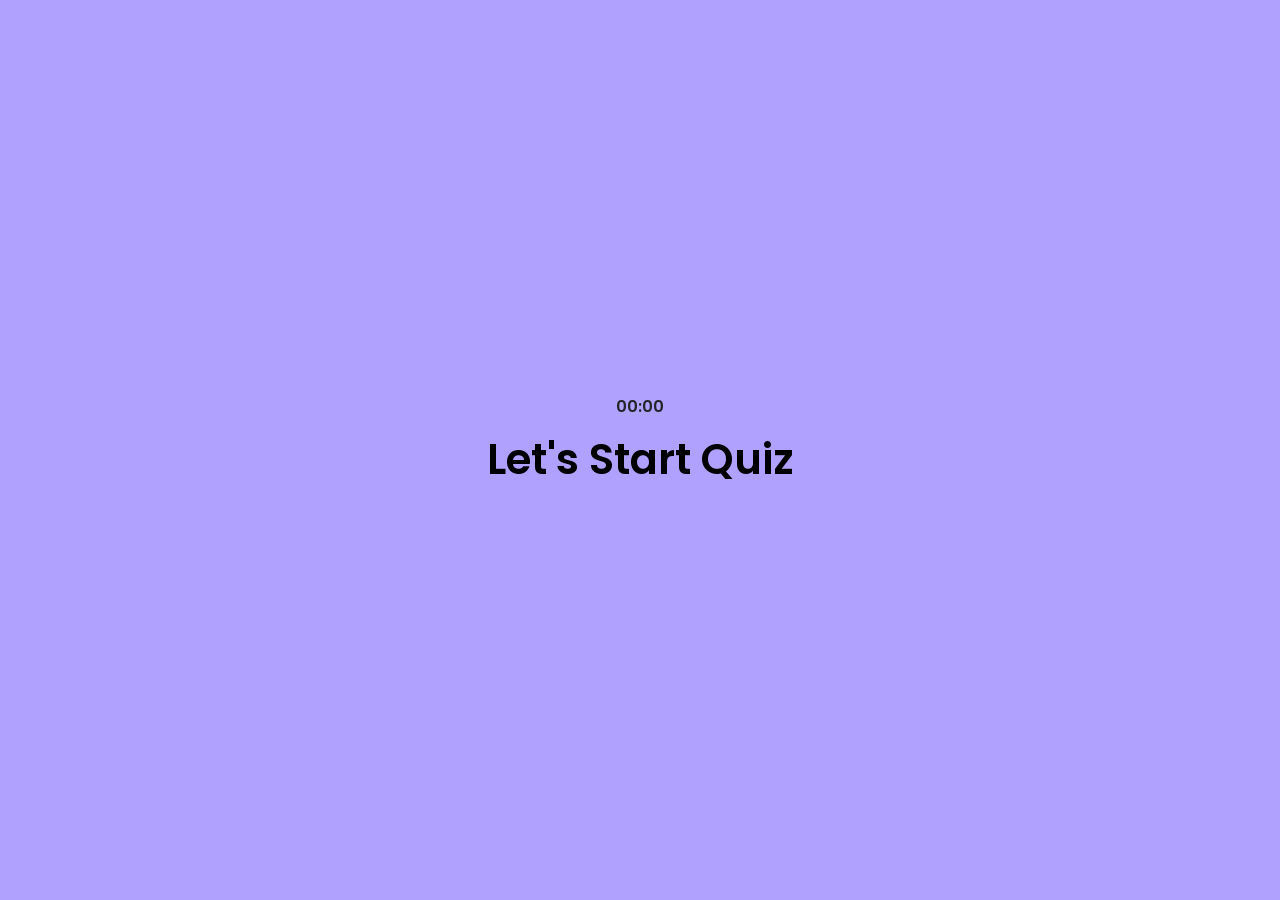
<file: Quiz_app/index.html>
<!DOCTYPE html>
<html lang="en">
<head>
    <meta charset="UTF-8">
    <meta name="viewport" content="width=device-width, initial-scale=1.0">
    <title>Quiz Game</title>

    <!-- bootstrap-css-cdn-link -->
    <link href="https://cdn.jsdelivr.net/npm/bootstrap@5.3.3/dist/css/bootstrap.min.css" 
    rel="stylesheet" integrity="sha384-QWTKZyjpPEjISv5WaRU9OFeRpok6YctnYmDr5pNlyT2bRjXh0JMhjY6hW+ALEwIH" 
    crossorigin="anonymous">

    <!-- font-stylesheet-link -->
    <link rel="stylesheet" href="./assets/fonts/poppins/stylesheet.css">

    <!-- css-link -->
    <link rel="stylesheet" href="./assets/style.css">
</head>
<body>
    <section>
        <p id="timer">00:00</p>
    </section>
    <script src="./assets/script.js"></script>
</body>
</html>
</file>
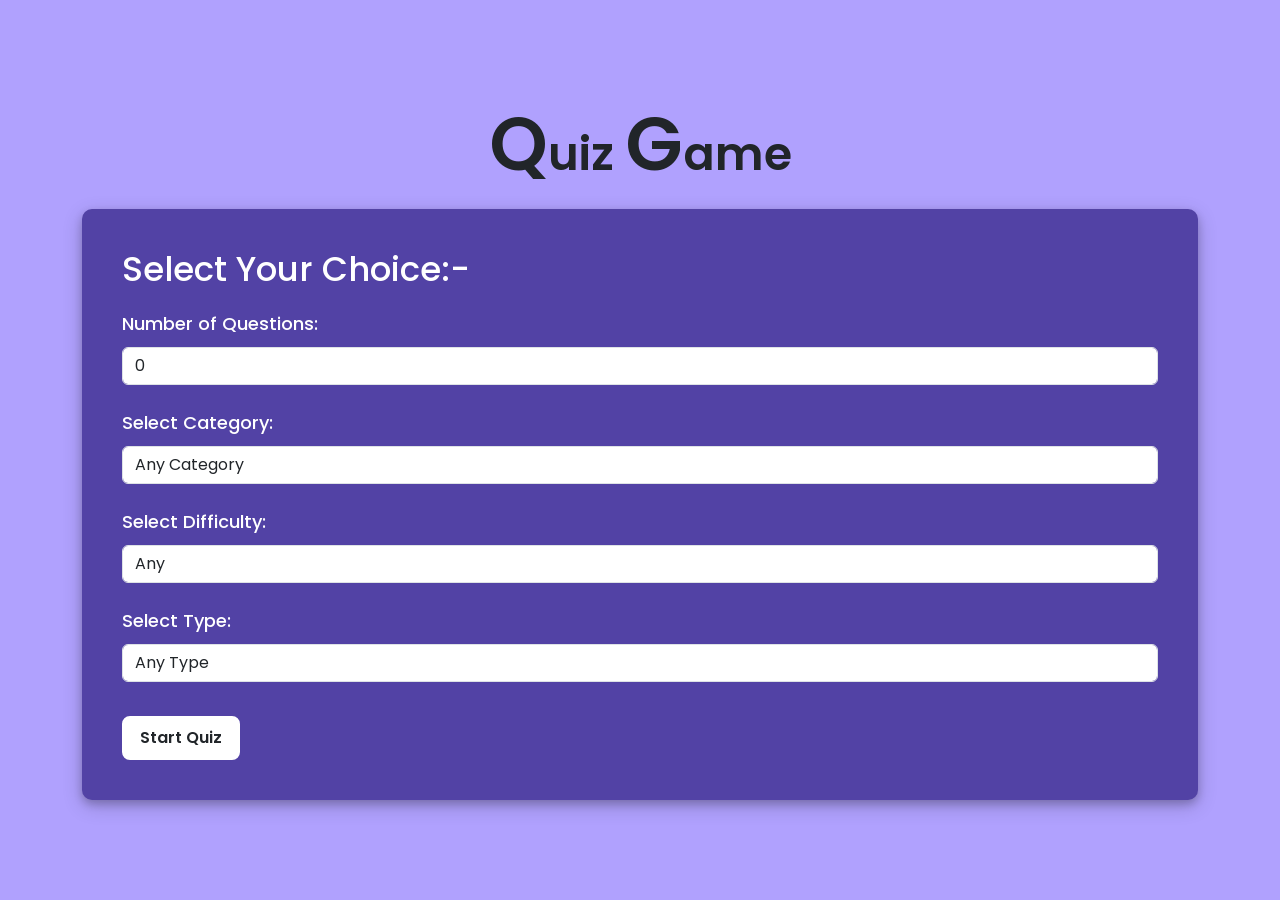
<file: Quiz_app/front_page.html>
<!DOCTYPE html>
<html lang="en">
<head>
    <meta charset="UTF-8">
    <meta name="viewport" content="width=device-width, initial-scale=1.0">
    <title>Quiz App</title>
     <!-- bootstrap-css-cdn-link -->
     <link href="https://cdn.jsdelivr.net/npm/bootstrap@5.3.3/dist/css/bootstrap.min.css" 
     rel="stylesheet" integrity="sha384-QWTKZyjpPEjISv5WaRU9OFeRpok6YctnYmDr5pNlyT2bRjXh0JMhjY6hW+ALEwIH" 
     crossorigin="anonymous">
 
     <!-- font-stylesheet-link -->
     <link rel="stylesheet" href="./assets/fonts/poppins/stylesheet.css">
 
     <!-- css-link -->
     <link rel="stylesheet" href="./assets/style.css">

</head>
<body>  
    <section>
        <div class="container">
            <h1 id="quiz-head"> <span class="first-letter">Q</span>uiz <span class="first-letter">G</span>ame</h1>
            <form action="index.html" method="post" class="form-api">
                <h2 class="form-heading">Select Your Choice:-</h2>
        
                <label for="trivia_amount" id="amount">Number of Questions:</label>
                <input type="number" name="trivia_amount" id="amount" class="form-control" min="1" max="50" value="0" onchange="storeValue(event)">
                <br>
        
                <label for="trivia_category">Select Category: </label>
                <select name="trivia_category" class="form-control" id="category" onchange="storeValue(event)" required>
                    <option value="">Any Category</option>
                    <option value="9">General Knowledge</option>
                    <option value="10">Entertainment: Books</option>
                    <option value="11">Entertainment: Film</option>
                    <option value="12">Entertainment: Music</option>
                    <option value="13">Entertainment: Musicals &amp; Theatres</option>
                    <option value="14">Entertainment: Television</option>
                    <option value="15">Entertainment: Video Games</option>
                    <option value="16">Entertainment: Board Games</option>
                    <option value="17">Science &amp; Nature</option>
                    <option value="18">Science: Computers</option>
                    <option value="19">Science: Mathematics</option>
                    <option value="20">Mythology</option>
                    <option value="21">Sports</option>
                    <option value="22">Geography</option>
                    <option value="23">History</option>
                    <option value="24">Politics</option>
                    <option value="25">Art</option>
                    <option value="26">Celebrities</option>
                    <option value="27">Animals</option>
                    <option value="28">Vehicles</option>
                    <option value="29">Entertainment: Comics</option>
                    <option value="30">Science: Gadgets</option>
                    <option value="31">Entertainment: Japanese Anime &amp; Manga</option>
                    <option value="32">Entertainment: Cartoon &amp; Animations</option>
                </select>
                <br>
        
                <label for="trivia_difficulty">Select Difficulty: </label>
                <select name="trivia_difficulty" class="form-control" id="difficulty" onchange="storeValue(event)" required>
                    <option value="">Any</option>
                    <option value="easy">Easy</option>
                    <option value="medium">Medium</option>
                    <option value="hard">Hard</option>
                </select>
                <br>
        
                <label for="trivia_type">Select Type: </label>
                <select name="trivia_type" class="form-control" id="type" onchange="storeValue(event)" required>&gt;
                    <option value="">Any Type</option>
                    <option value="multiple">Multiple Choice</option>
                    <option value="boolean">True / False</option>
                </select>
                <br>
        
                <button class="btn btn-lg btn-block" type="submit">Start Quiz</button>
            </form>
        </div>
    </section>	
    
    <script>
function storeValue(event){
    console.log(event.target.value);
    sessionStorage.setItem(event.target.id, event.target.value);
}

    </script>
 
    <!-- <script src="./assets/script.js"></script> -->
</body>
</html>
</file>
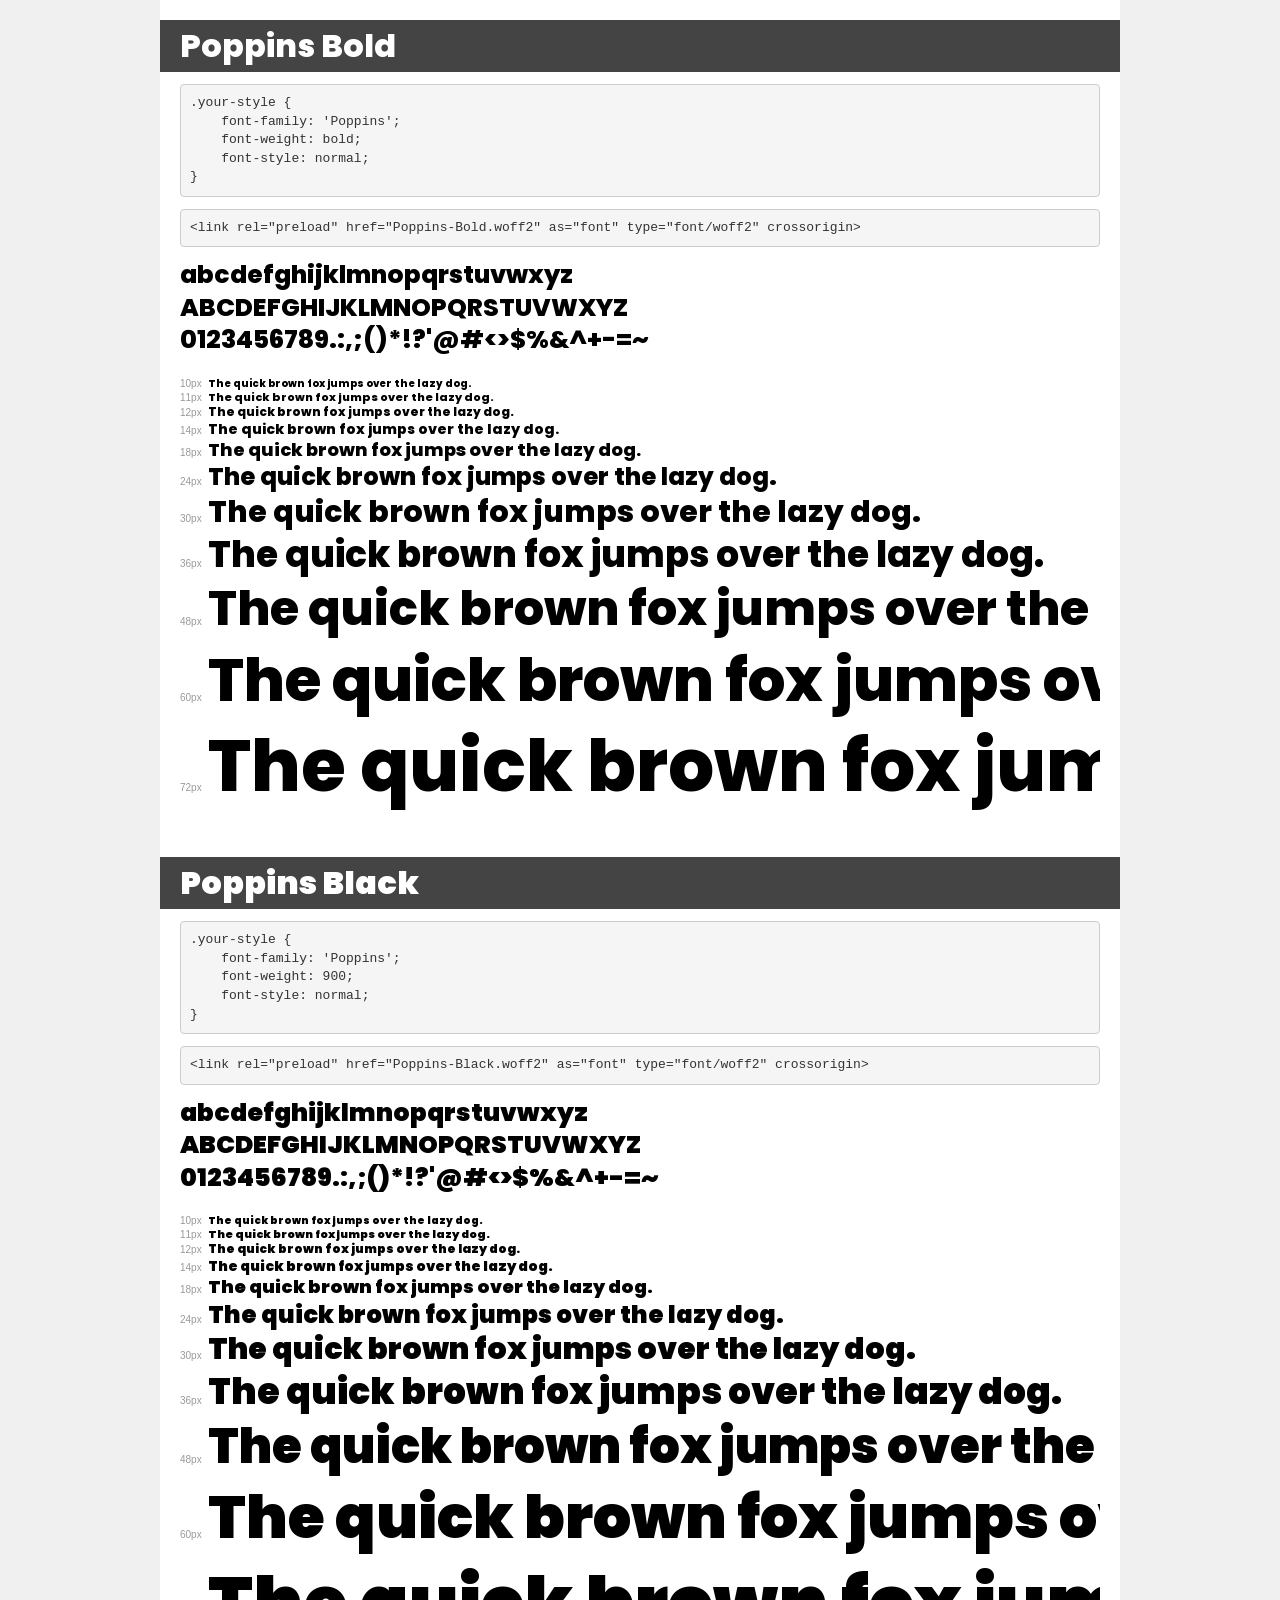
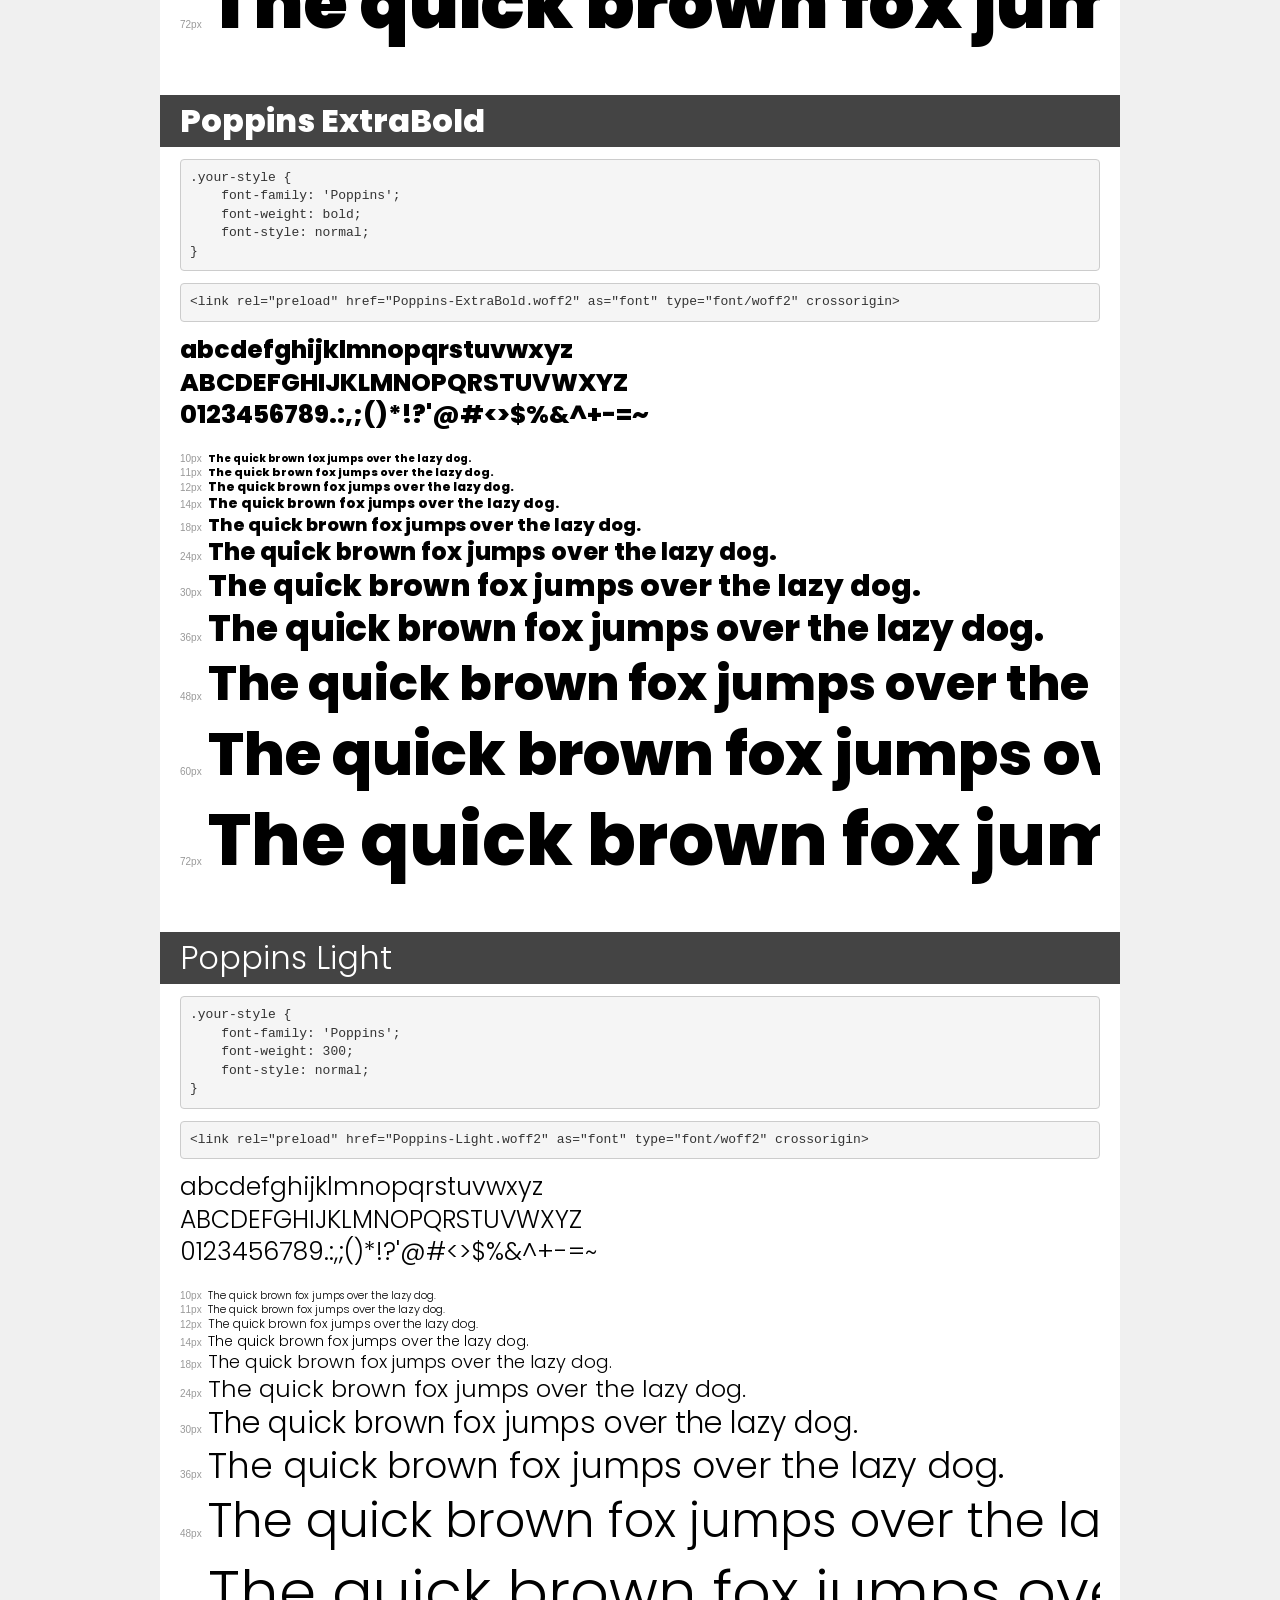
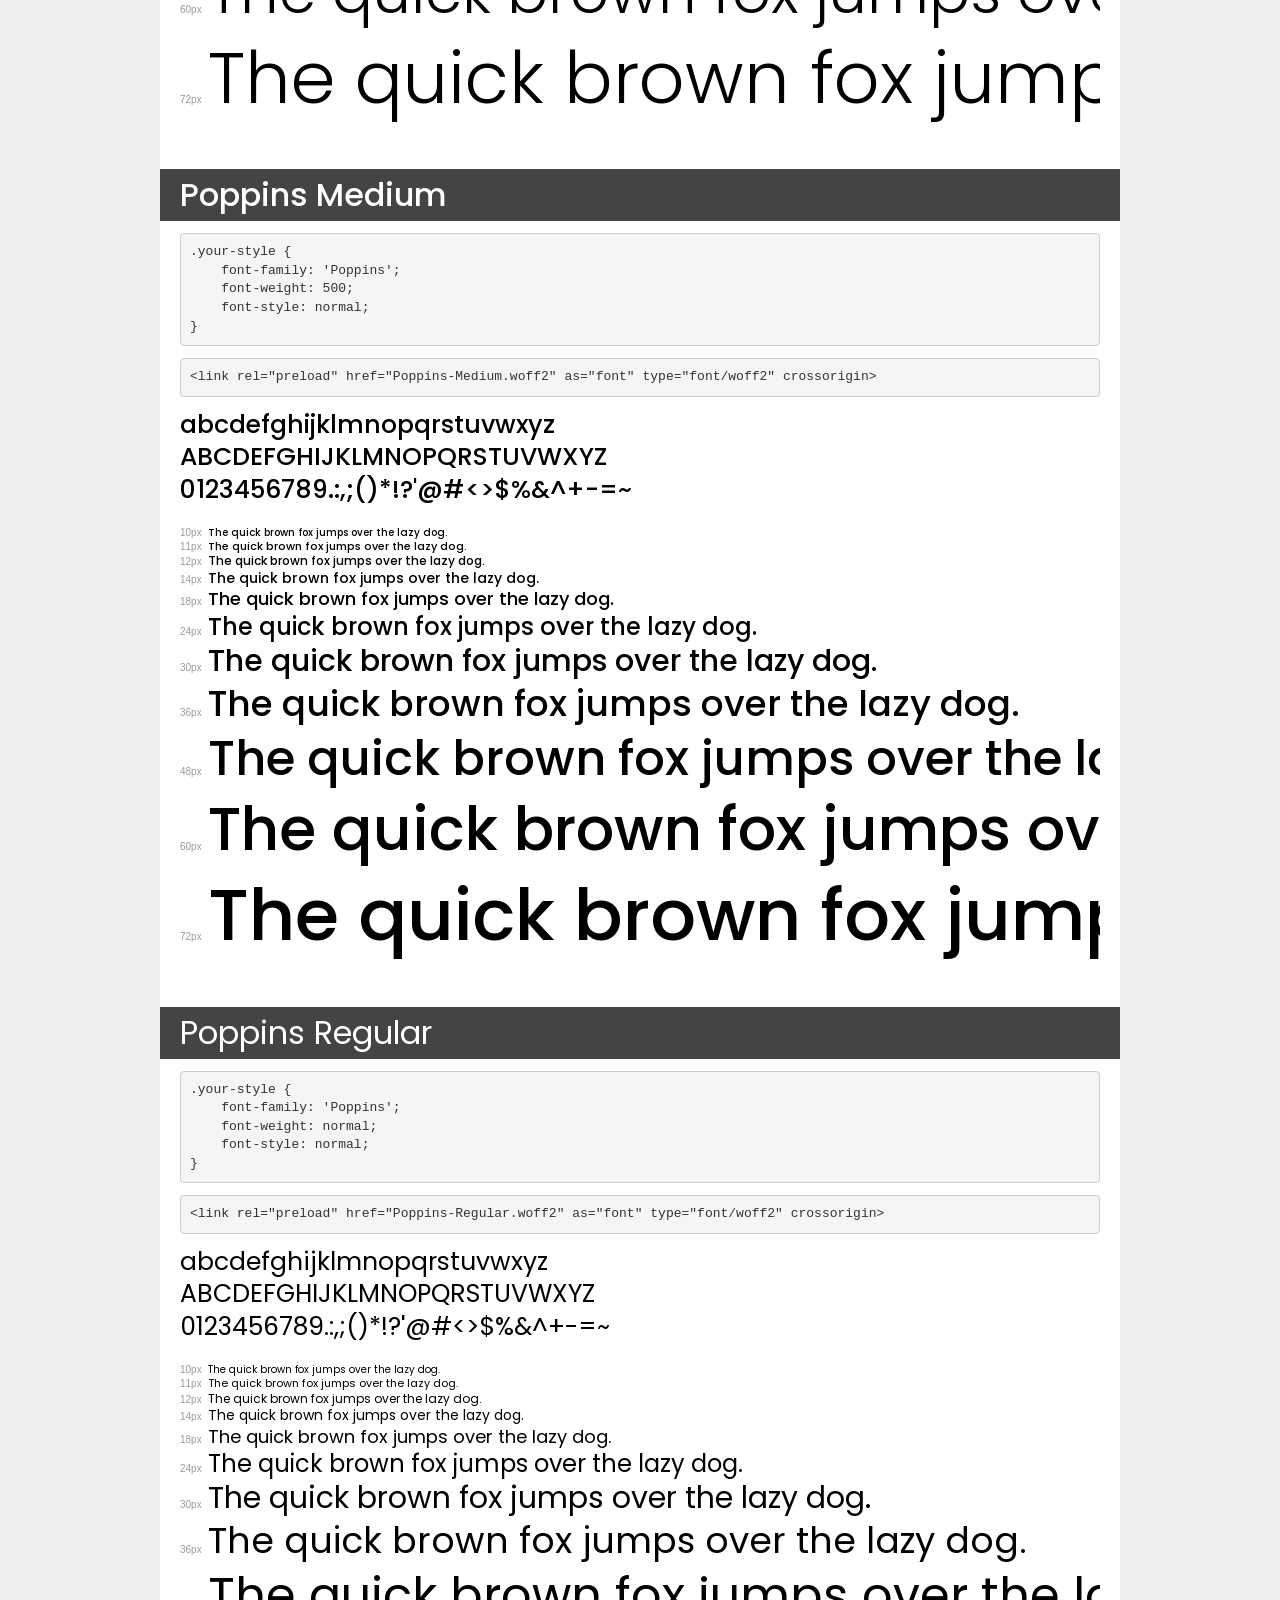
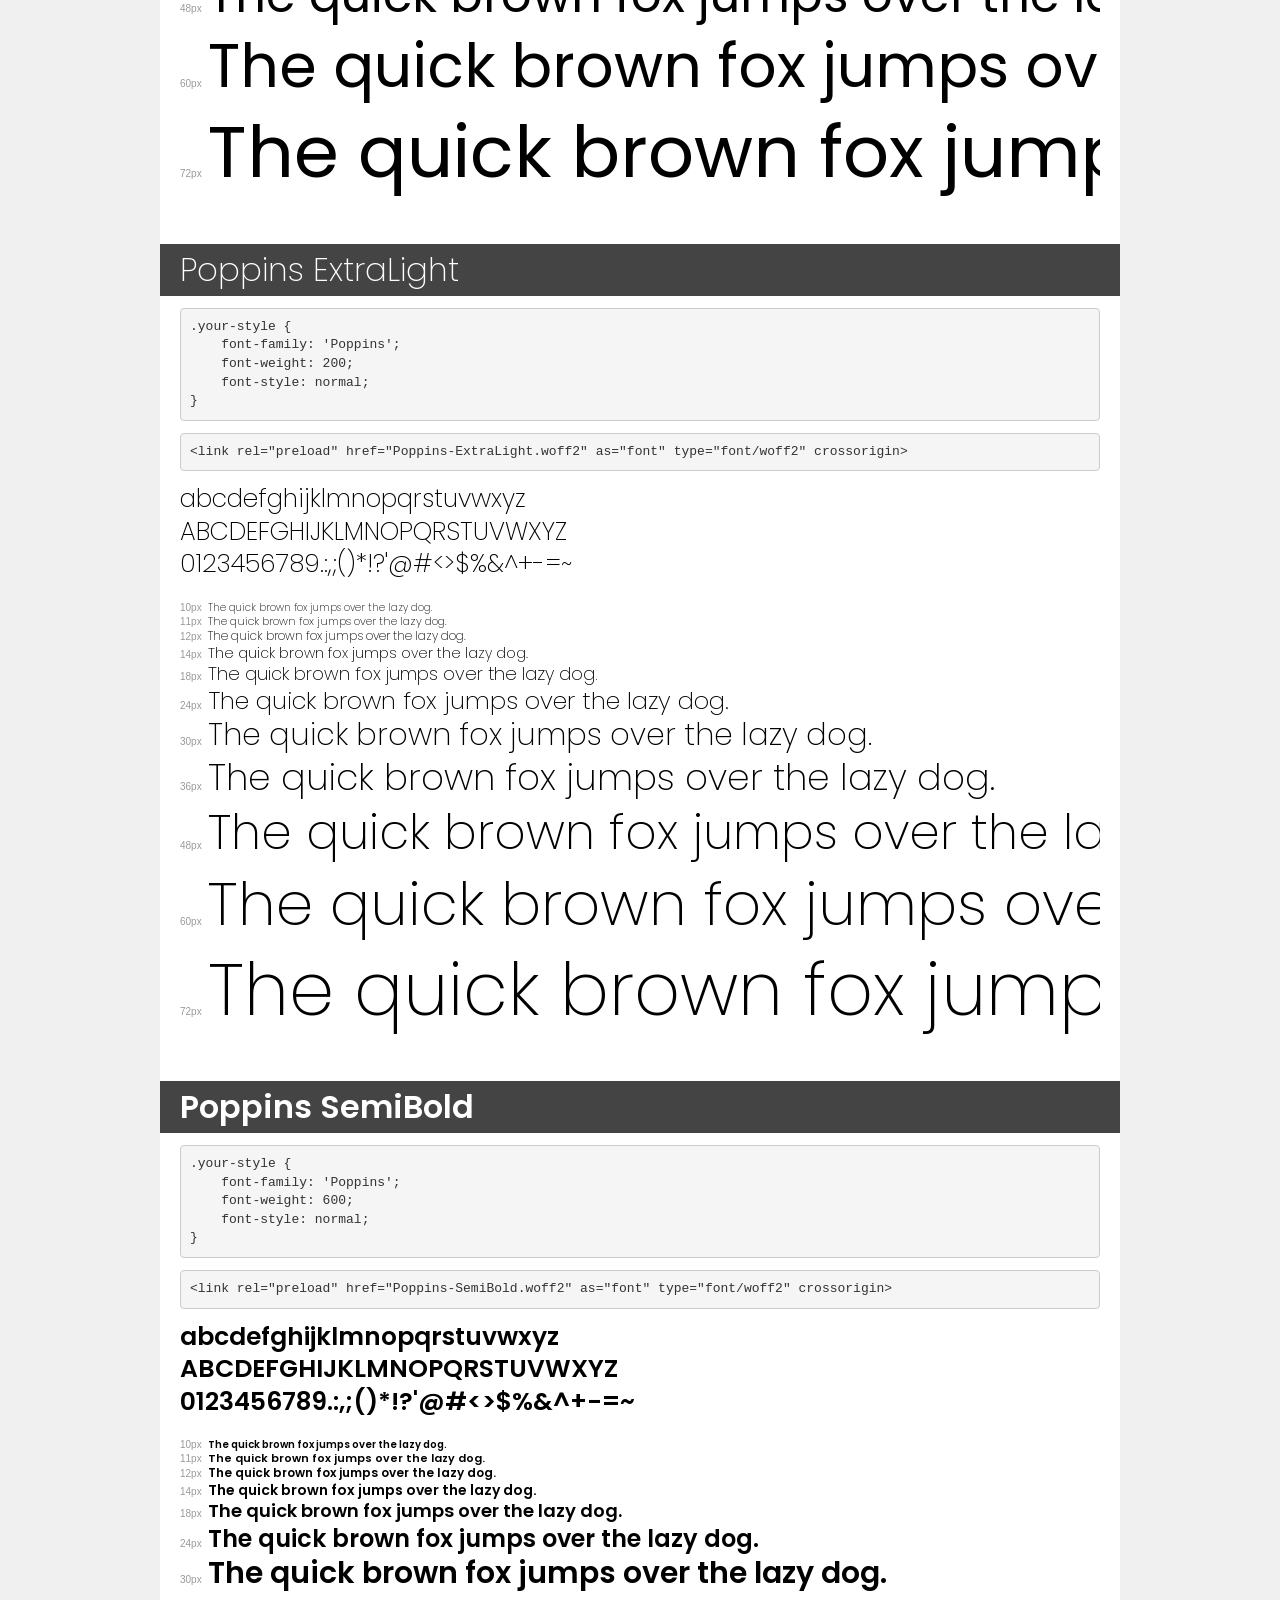
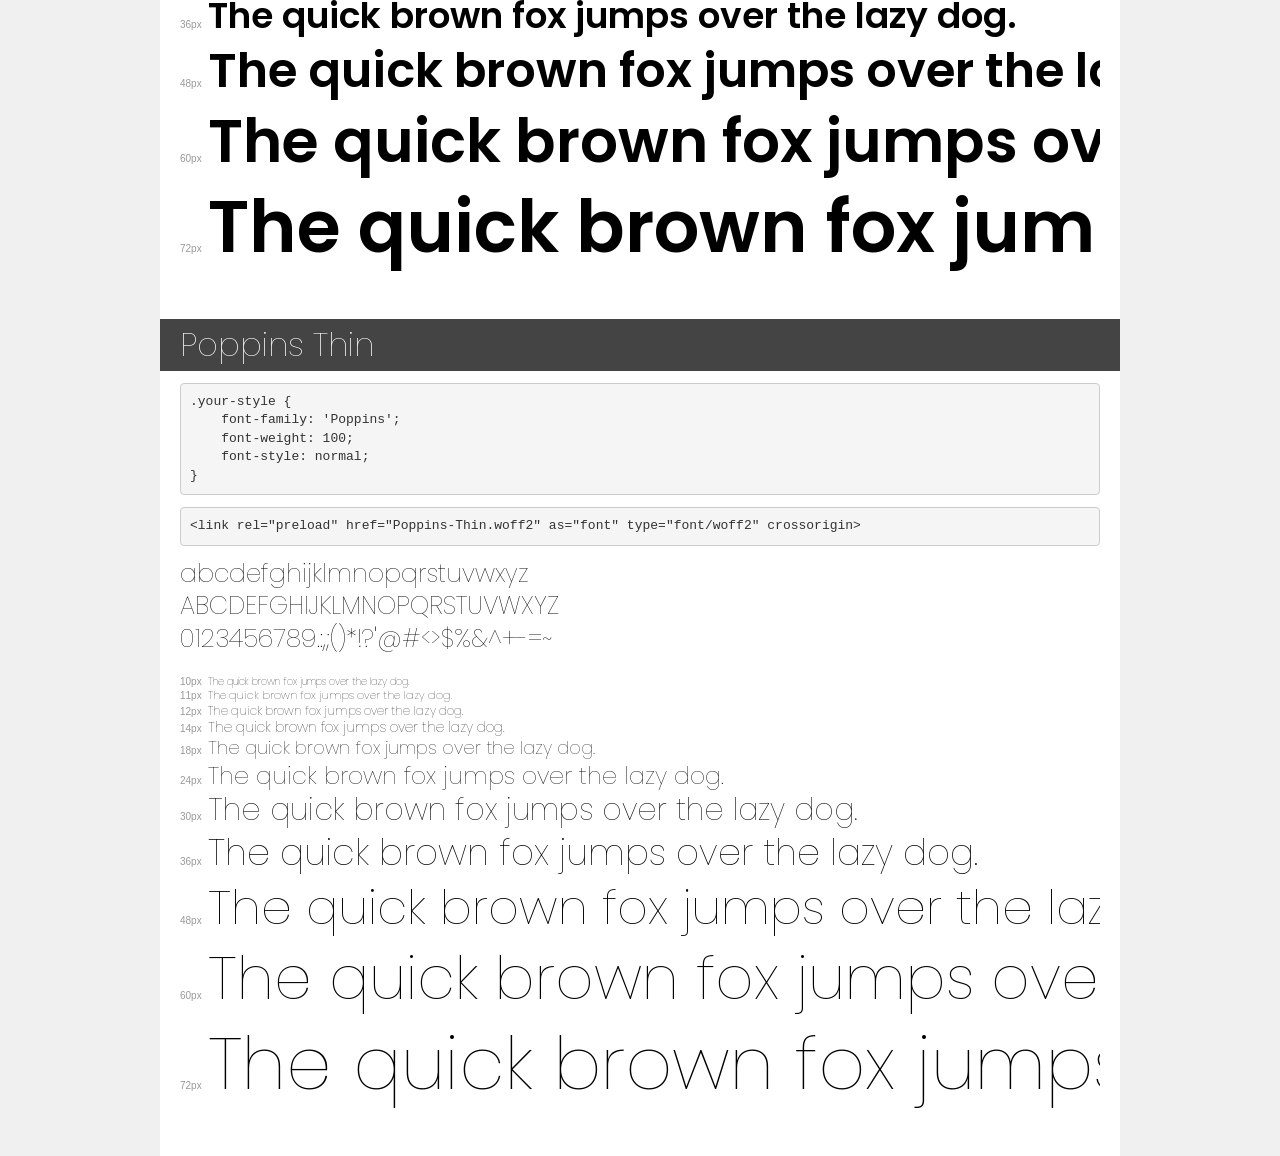
<file: Quiz_app/assets/fonts/poppins/demo.html>
<!DOCTYPE html>
<html lang="en">
<head>
    <meta charset="utf-8">
    <meta http-equiv="X-UA-Compatible" content="IE=edge">
    <meta name="viewport" content="width=device-width, initial-scale=1">
    <meta name="robots" content="noindex, noarchive">
    <meta name="format-detection" content="telephone=no">
    <title>Transfonter demo</title>
    <link href="stylesheet.css" rel="stylesheet">
    <style>
        /*
        http://meyerweb.com/eric/tools/css/reset/
        v2.0 | 20110126
        License: none (public domain)
        */
        html, body, div, span, applet, object, iframe,
        h1, h2, h3, h4, h5, h6, p, blockquote, pre,
        a, abbr, acronym, address, big, cite, code,
        del, dfn, em, img, ins, kbd, q, s, samp,
        small, strike, strong, sub, sup, tt, var,
        b, u, i, center,
        dl, dt, dd, ol, ul, li,
        fieldset, form, label, legend,
        table, caption, tbody, tfoot, thead, tr, th, td,
        article, aside, canvas, details, embed,
        figure, figcaption, footer, header, hgroup,
        menu, nav, output, ruby, section, summary,
        time, mark, audio, video {
            margin: 0;
            padding: 0;
            border: 0;
            font-size: 100%;
            font: inherit;
            vertical-align: baseline;
        }
        /* HTML5 display-role reset for older browsers */
        article, aside, details, figcaption, figure,
        footer, header, hgroup, menu, nav, section {
            display: block;
        }
        body {
            line-height: 1;
        }
        ol, ul {
            list-style: none;
        }
        blockquote, q {
            quotes: none;
        }
        blockquote:before, blockquote:after,
        q:before, q:after {
            content: '';
            content: none;
        }
        table {
            border-collapse: collapse;
            border-spacing: 0;
        }
        /* demo styles */
        body {
            background: #f0f0f0;
            color: #000;
        }
        .page {
            background: #fff;
            width: 920px;
            margin: 0 auto;
            padding: 20px 20px 0 20px;
            overflow: hidden;
        }
        .font-container {
            overflow-x: auto;
            overflow-y: hidden;
            margin-bottom: 40px;
            line-height: 1.3;
            white-space: nowrap;
            padding-bottom: 5px;
        }
        h1 {
            position: relative;
            background: #444;
            font-size: 32px;
            color: #fff;
            padding: 10px 20px;
            margin: 0 -20px 12px -20px;
        }
        .letters {
            font-size: 25px;
            margin-bottom: 20px;
        }
        .s10:before {
            content: '10px';
        }
        .s11:before {
            content: '11px';
        }
        .s12:before {
            content: '12px';
        }
        .s14:before {
            content: '14px';
        }
        .s18:before {
            content: '18px';
        }
        .s24:before {
            content: '24px';
        }
        .s30:before {
            content: '30px';
        }
        .s36:before {
            content: '36px';
        }
        .s48:before {
            content: '48px';
        }
        .s60:before {
            content: '60px';
        }
        .s72:before {
            content: '72px';
        }
        .s10:before, .s11:before, .s12:before, .s14:before,
        .s18:before, .s24:before, .s30:before, .s36:before,
        .s48:before, .s60:before, .s72:before {
            font-family: Arial, sans-serif;
            font-size: 10px;
            font-weight: normal;
            font-style: normal;
            color: #999;
            padding-right: 6px;
        }
        pre {
            display: block;
            padding: 9px;
            margin: 0 0 12px;
            font-family: Monaco, Menlo, Consolas, "Courier New", monospace;
            font-size: 13px;
            line-height: 1.428571429;
            color: #333;
            font-weight: normal;
            font-style: normal;
            background-color: #f5f5f5;
            border: 1px solid #ccc;
            overflow-x: auto;
            border-radius: 4px;
        }
        /* responsive */
        @media (max-width: 959px) {
            .page {
                width: auto;
                margin: 0;
            }
        }
    </style>
</head>
<body>
<div class="page">
    <div class="demo">
        <h1 style="font-family: 'Poppins'; font-weight: bold; font-style: normal;">Poppins Bold</h1>
        <pre title="Usage">.your-style {
    font-family: 'Poppins';
    font-weight: bold;
    font-style: normal;
}</pre>
        <pre title="Preload (optional)">
&lt;link rel=&quot;preload&quot; href=&quot;Poppins-Bold.woff2&quot; as=&quot;font&quot; type=&quot;font/woff2&quot; crossorigin&gt;</pre>
        <div class="font-container" style="font-family: 'Poppins'; font-weight: bold; font-style: normal;">
            <p class="letters">
                abcdefghijklmnopqrstuvwxyz<br>
ABCDEFGHIJKLMNOPQRSTUVWXYZ<br>
                0123456789.:,;()*!?'@#&lt;&gt;$%&^+-=~
            </p>
            <p class="s10" style="font-size: 10px;">The quick brown fox jumps over the lazy dog.</p>
            <p class="s11" style="font-size: 11px;">The quick brown fox jumps over the lazy dog.</p>
            <p class="s12" style="font-size: 12px;">The quick brown fox jumps over the lazy dog.</p>
            <p class="s14" style="font-size: 14px;">The quick brown fox jumps over the lazy dog.</p>
            <p class="s18" style="font-size: 18px;">The quick brown fox jumps over the lazy dog.</p>
            <p class="s24" style="font-size: 24px;">The quick brown fox jumps over the lazy dog.</p>
            <p class="s30" style="font-size: 30px;">The quick brown fox jumps over the lazy dog.</p>
            <p class="s36" style="font-size: 36px;">The quick brown fox jumps over the lazy dog.</p>
            <p class="s48" style="font-size: 48px;">The quick brown fox jumps over the lazy dog.</p>
            <p class="s60" style="font-size: 60px;">The quick brown fox jumps over the lazy dog.</p>
            <p class="s72" style="font-size: 72px;">The quick brown fox jumps over the lazy dog.</p>
        </div>
    </div>

    <div class="demo">
        <h1 style="font-family: 'Poppins'; font-weight: 900; font-style: normal;">Poppins Black</h1>
        <pre title="Usage">.your-style {
    font-family: 'Poppins';
    font-weight: 900;
    font-style: normal;
}</pre>
        <pre title="Preload (optional)">
&lt;link rel=&quot;preload&quot; href=&quot;Poppins-Black.woff2&quot; as=&quot;font&quot; type=&quot;font/woff2&quot; crossorigin&gt;</pre>
        <div class="font-container" style="font-family: 'Poppins'; font-weight: 900; font-style: normal;">
            <p class="letters">
                abcdefghijklmnopqrstuvwxyz<br>
ABCDEFGHIJKLMNOPQRSTUVWXYZ<br>
                0123456789.:,;()*!?'@#&lt;&gt;$%&^+-=~
            </p>
            <p class="s10" style="font-size: 10px;">The quick brown fox jumps over the lazy dog.</p>
            <p class="s11" style="font-size: 11px;">The quick brown fox jumps over the lazy dog.</p>
            <p class="s12" style="font-size: 12px;">The quick brown fox jumps over the lazy dog.</p>
            <p class="s14" style="font-size: 14px;">The quick brown fox jumps over the lazy dog.</p>
            <p class="s18" style="font-size: 18px;">The quick brown fox jumps over the lazy dog.</p>
            <p class="s24" style="font-size: 24px;">The quick brown fox jumps over the lazy dog.</p>
            <p class="s30" style="font-size: 30px;">The quick brown fox jumps over the lazy dog.</p>
            <p class="s36" style="font-size: 36px;">The quick brown fox jumps over the lazy dog.</p>
            <p class="s48" style="font-size: 48px;">The quick brown fox jumps over the lazy dog.</p>
            <p class="s60" style="font-size: 60px;">The quick brown fox jumps over the lazy dog.</p>
            <p class="s72" style="font-size: 72px;">The quick brown fox jumps over the lazy dog.</p>
        </div>
    </div>

    <div class="demo">
        <h1 style="font-family: 'Poppins'; font-weight: bold; font-style: normal;">Poppins ExtraBold</h1>
        <pre title="Usage">.your-style {
    font-family: 'Poppins';
    font-weight: bold;
    font-style: normal;
}</pre>
        <pre title="Preload (optional)">
&lt;link rel=&quot;preload&quot; href=&quot;Poppins-ExtraBold.woff2&quot; as=&quot;font&quot; type=&quot;font/woff2&quot; crossorigin&gt;</pre>
        <div class="font-container" style="font-family: 'Poppins'; font-weight: bold; font-style: normal;">
            <p class="letters">
                abcdefghijklmnopqrstuvwxyz<br>
ABCDEFGHIJKLMNOPQRSTUVWXYZ<br>
                0123456789.:,;()*!?'@#&lt;&gt;$%&^+-=~
            </p>
            <p class="s10" style="font-size: 10px;">The quick brown fox jumps over the lazy dog.</p>
            <p class="s11" style="font-size: 11px;">The quick brown fox jumps over the lazy dog.</p>
            <p class="s12" style="font-size: 12px;">The quick brown fox jumps over the lazy dog.</p>
            <p class="s14" style="font-size: 14px;">The quick brown fox jumps over the lazy dog.</p>
            <p class="s18" style="font-size: 18px;">The quick brown fox jumps over the lazy dog.</p>
            <p class="s24" style="font-size: 24px;">The quick brown fox jumps over the lazy dog.</p>
            <p class="s30" style="font-size: 30px;">The quick brown fox jumps over the lazy dog.</p>
            <p class="s36" style="font-size: 36px;">The quick brown fox jumps over the lazy dog.</p>
            <p class="s48" style="font-size: 48px;">The quick brown fox jumps over the lazy dog.</p>
            <p class="s60" style="font-size: 60px;">The quick brown fox jumps over the lazy dog.</p>
            <p class="s72" style="font-size: 72px;">The quick brown fox jumps over the lazy dog.</p>
        </div>
    </div>

    <div class="demo">
        <h1 style="font-family: 'Poppins'; font-weight: 300; font-style: normal;">Poppins Light</h1>
        <pre title="Usage">.your-style {
    font-family: 'Poppins';
    font-weight: 300;
    font-style: normal;
}</pre>
        <pre title="Preload (optional)">
&lt;link rel=&quot;preload&quot; href=&quot;Poppins-Light.woff2&quot; as=&quot;font&quot; type=&quot;font/woff2&quot; crossorigin&gt;</pre>
        <div class="font-container" style="font-family: 'Poppins'; font-weight: 300; font-style: normal;">
            <p class="letters">
                abcdefghijklmnopqrstuvwxyz<br>
ABCDEFGHIJKLMNOPQRSTUVWXYZ<br>
                0123456789.:,;()*!?'@#&lt;&gt;$%&^+-=~
            </p>
            <p class="s10" style="font-size: 10px;">The quick brown fox jumps over the lazy dog.</p>
            <p class="s11" style="font-size: 11px;">The quick brown fox jumps over the lazy dog.</p>
            <p class="s12" style="font-size: 12px;">The quick brown fox jumps over the lazy dog.</p>
            <p class="s14" style="font-size: 14px;">The quick brown fox jumps over the lazy dog.</p>
            <p class="s18" style="font-size: 18px;">The quick brown fox jumps over the lazy dog.</p>
            <p class="s24" style="font-size: 24px;">The quick brown fox jumps over the lazy dog.</p>
            <p class="s30" style="font-size: 30px;">The quick brown fox jumps over the lazy dog.</p>
            <p class="s36" style="font-size: 36px;">The quick brown fox jumps over the lazy dog.</p>
            <p class="s48" style="font-size: 48px;">The quick brown fox jumps over the lazy dog.</p>
            <p class="s60" style="font-size: 60px;">The quick brown fox jumps over the lazy dog.</p>
            <p class="s72" style="font-size: 72px;">The quick brown fox jumps over the lazy dog.</p>
        </div>
    </div>

    <div class="demo">
        <h1 style="font-family: 'Poppins'; font-weight: 500; font-style: normal;">Poppins Medium</h1>
        <pre title="Usage">.your-style {
    font-family: 'Poppins';
    font-weight: 500;
    font-style: normal;
}</pre>
        <pre title="Preload (optional)">
&lt;link rel=&quot;preload&quot; href=&quot;Poppins-Medium.woff2&quot; as=&quot;font&quot; type=&quot;font/woff2&quot; crossorigin&gt;</pre>
        <div class="font-container" style="font-family: 'Poppins'; font-weight: 500; font-style: normal;">
            <p class="letters">
                abcdefghijklmnopqrstuvwxyz<br>
ABCDEFGHIJKLMNOPQRSTUVWXYZ<br>
                0123456789.:,;()*!?'@#&lt;&gt;$%&^+-=~
            </p>
            <p class="s10" style="font-size: 10px;">The quick brown fox jumps over the lazy dog.</p>
            <p class="s11" style="font-size: 11px;">The quick brown fox jumps over the lazy dog.</p>
            <p class="s12" style="font-size: 12px;">The quick brown fox jumps over the lazy dog.</p>
            <p class="s14" style="font-size: 14px;">The quick brown fox jumps over the lazy dog.</p>
            <p class="s18" style="font-size: 18px;">The quick brown fox jumps over the lazy dog.</p>
            <p class="s24" style="font-size: 24px;">The quick brown fox jumps over the lazy dog.</p>
            <p class="s30" style="font-size: 30px;">The quick brown fox jumps over the lazy dog.</p>
            <p class="s36" style="font-size: 36px;">The quick brown fox jumps over the lazy dog.</p>
            <p class="s48" style="font-size: 48px;">The quick brown fox jumps over the lazy dog.</p>
            <p class="s60" style="font-size: 60px;">The quick brown fox jumps over the lazy dog.</p>
            <p class="s72" style="font-size: 72px;">The quick brown fox jumps over the lazy dog.</p>
        </div>
    </div>

    <div class="demo">
        <h1 style="font-family: 'Poppins'; font-weight: normal; font-style: normal;">Poppins Regular</h1>
        <pre title="Usage">.your-style {
    font-family: 'Poppins';
    font-weight: normal;
    font-style: normal;
}</pre>
        <pre title="Preload (optional)">
&lt;link rel=&quot;preload&quot; href=&quot;Poppins-Regular.woff2&quot; as=&quot;font&quot; type=&quot;font/woff2&quot; crossorigin&gt;</pre>
        <div class="font-container" style="font-family: 'Poppins'; font-weight: normal; font-style: normal;">
            <p class="letters">
                abcdefghijklmnopqrstuvwxyz<br>
ABCDEFGHIJKLMNOPQRSTUVWXYZ<br>
                0123456789.:,;()*!?'@#&lt;&gt;$%&^+-=~
            </p>
            <p class="s10" style="font-size: 10px;">The quick brown fox jumps over the lazy dog.</p>
            <p class="s11" style="font-size: 11px;">The quick brown fox jumps over the lazy dog.</p>
            <p class="s12" style="font-size: 12px;">The quick brown fox jumps over the lazy dog.</p>
            <p class="s14" style="font-size: 14px;">The quick brown fox jumps over the lazy dog.</p>
            <p class="s18" style="font-size: 18px;">The quick brown fox jumps over the lazy dog.</p>
            <p class="s24" style="font-size: 24px;">The quick brown fox jumps over the lazy dog.</p>
            <p class="s30" style="font-size: 30px;">The quick brown fox jumps over the lazy dog.</p>
            <p class="s36" style="font-size: 36px;">The quick brown fox jumps over the lazy dog.</p>
            <p class="s48" style="font-size: 48px;">The quick brown fox jumps over the lazy dog.</p>
            <p class="s60" style="font-size: 60px;">The quick brown fox jumps over the lazy dog.</p>
            <p class="s72" style="font-size: 72px;">The quick brown fox jumps over the lazy dog.</p>
        </div>
    </div>

    <div class="demo">
        <h1 style="font-family: 'Poppins'; font-weight: 200; font-style: normal;">Poppins ExtraLight</h1>
        <pre title="Usage">.your-style {
    font-family: 'Poppins';
    font-weight: 200;
    font-style: normal;
}</pre>
        <pre title="Preload (optional)">
&lt;link rel=&quot;preload&quot; href=&quot;Poppins-ExtraLight.woff2&quot; as=&quot;font&quot; type=&quot;font/woff2&quot; crossorigin&gt;</pre>
        <div class="font-container" style="font-family: 'Poppins'; font-weight: 200; font-style: normal;">
            <p class="letters">
                abcdefghijklmnopqrstuvwxyz<br>
ABCDEFGHIJKLMNOPQRSTUVWXYZ<br>
                0123456789.:,;()*!?'@#&lt;&gt;$%&^+-=~
            </p>
            <p class="s10" style="font-size: 10px;">The quick brown fox jumps over the lazy dog.</p>
            <p class="s11" style="font-size: 11px;">The quick brown fox jumps over the lazy dog.</p>
            <p class="s12" style="font-size: 12px;">The quick brown fox jumps over the lazy dog.</p>
            <p class="s14" style="font-size: 14px;">The quick brown fox jumps over the lazy dog.</p>
            <p class="s18" style="font-size: 18px;">The quick brown fox jumps over the lazy dog.</p>
            <p class="s24" style="font-size: 24px;">The quick brown fox jumps over the lazy dog.</p>
            <p class="s30" style="font-size: 30px;">The quick brown fox jumps over the lazy dog.</p>
            <p class="s36" style="font-size: 36px;">The quick brown fox jumps over the lazy dog.</p>
            <p class="s48" style="font-size: 48px;">The quick brown fox jumps over the lazy dog.</p>
            <p class="s60" style="font-size: 60px;">The quick brown fox jumps over the lazy dog.</p>
            <p class="s72" style="font-size: 72px;">The quick brown fox jumps over the lazy dog.</p>
        </div>
    </div>

    <div class="demo">
        <h1 style="font-family: 'Poppins'; font-weight: 600; font-style: normal;">Poppins SemiBold</h1>
        <pre title="Usage">.your-style {
    font-family: 'Poppins';
    font-weight: 600;
    font-style: normal;
}</pre>
        <pre title="Preload (optional)">
&lt;link rel=&quot;preload&quot; href=&quot;Poppins-SemiBold.woff2&quot; as=&quot;font&quot; type=&quot;font/woff2&quot; crossorigin&gt;</pre>
        <div class="font-container" style="font-family: 'Poppins'; font-weight: 600; font-style: normal;">
            <p class="letters">
                abcdefghijklmnopqrstuvwxyz<br>
ABCDEFGHIJKLMNOPQRSTUVWXYZ<br>
                0123456789.:,;()*!?'@#&lt;&gt;$%&^+-=~
            </p>
            <p class="s10" style="font-size: 10px;">The quick brown fox jumps over the lazy dog.</p>
            <p class="s11" style="font-size: 11px;">The quick brown fox jumps over the lazy dog.</p>
            <p class="s12" style="font-size: 12px;">The quick brown fox jumps over the lazy dog.</p>
            <p class="s14" style="font-size: 14px;">The quick brown fox jumps over the lazy dog.</p>
            <p class="s18" style="font-size: 18px;">The quick brown fox jumps over the lazy dog.</p>
            <p class="s24" style="font-size: 24px;">The quick brown fox jumps over the lazy dog.</p>
            <p class="s30" style="font-size: 30px;">The quick brown fox jumps over the lazy dog.</p>
            <p class="s36" style="font-size: 36px;">The quick brown fox jumps over the lazy dog.</p>
            <p class="s48" style="font-size: 48px;">The quick brown fox jumps over the lazy dog.</p>
            <p class="s60" style="font-size: 60px;">The quick brown fox jumps over the lazy dog.</p>
            <p class="s72" style="font-size: 72px;">The quick brown fox jumps over the lazy dog.</p>
        </div>
    </div>

    <div class="demo">
        <h1 style="font-family: 'Poppins'; font-weight: 100; font-style: normal;">Poppins Thin</h1>
        <pre title="Usage">.your-style {
    font-family: 'Poppins';
    font-weight: 100;
    font-style: normal;
}</pre>
        <pre title="Preload (optional)">
&lt;link rel=&quot;preload&quot; href=&quot;Poppins-Thin.woff2&quot; as=&quot;font&quot; type=&quot;font/woff2&quot; crossorigin&gt;</pre>
        <div class="font-container" style="font-family: 'Poppins'; font-weight: 100; font-style: normal;">
            <p class="letters">
                abcdefghijklmnopqrstuvwxyz<br>
ABCDEFGHIJKLMNOPQRSTUVWXYZ<br>
                0123456789.:,;()*!?'@#&lt;&gt;$%&^+-=~
            </p>
            <p class="s10" style="font-size: 10px;">The quick brown fox jumps over the lazy dog.</p>
            <p class="s11" style="font-size: 11px;">The quick brown fox jumps over the lazy dog.</p>
            <p class="s12" style="font-size: 12px;">The quick brown fox jumps over the lazy dog.</p>
            <p class="s14" style="font-size: 14px;">The quick brown fox jumps over the lazy dog.</p>
            <p class="s18" style="font-size: 18px;">The quick brown fox jumps over the lazy dog.</p>
            <p class="s24" style="font-size: 24px;">The quick brown fox jumps over the lazy dog.</p>
            <p class="s30" style="font-size: 30px;">The quick brown fox jumps over the lazy dog.</p>
            <p class="s36" style="font-size: 36px;">The quick brown fox jumps over the lazy dog.</p>
            <p class="s48" style="font-size: 48px;">The quick brown fox jumps over the lazy dog.</p>
            <p class="s60" style="font-size: 60px;">The quick brown fox jumps over the lazy dog.</p>
            <p class="s72" style="font-size: 72px;">The quick brown fox jumps over the lazy dog.</p>
        </div>
    </div>

</div>
</body>
</html>
</file>
<file: Quiz_app/assets/fonts/poppins/stylesheet.css>
@font-face {
    font-family: 'Poppins';
    src: url('Poppins-Bold.woff2') format('woff2'),
        url('Poppins-Bold.woff') format('woff'),
        url('Poppins-Bold.ttf') format('truetype');
    font-weight: bold;
    font-style: normal;
    font-display: swap;
}

@font-face {
    font-family: 'Poppins';
    src: url('Poppins-Black.woff2') format('woff2'),
        url('Poppins-Black.woff') format('woff'),
        url('Poppins-Black.ttf') format('truetype');
    font-weight: 900;
    font-style: normal;
    font-display: swap;
}

@font-face {
    font-family: 'Poppins';
    src: url('Poppins-ExtraBold.woff2') format('woff2'),
        url('Poppins-ExtraBold.woff') format('woff'),
        url('Poppins-ExtraBold.ttf') format('truetype');
    font-weight: bold;
    font-style: normal;
    font-display: swap;
}

@font-face {
    font-family: 'Poppins';
    src: url('Poppins-Light.woff2') format('woff2'),
        url('Poppins-Light.woff') format('woff'),
        url('Poppins-Light.ttf') format('truetype');
    font-weight: 300;
    font-style: normal;
    font-display: swap;
}

@font-face {
    font-family: 'Poppins';
    src: url('Poppins-Medium.woff2') format('woff2'),
        url('Poppins-Medium.woff') format('woff'),
        url('Poppins-Medium.ttf') format('truetype');
    font-weight: 500;
    font-style: normal;
    font-display: swap;
}

@font-face {
    font-family: 'Poppins';
    src: url('Poppins-Regular.woff2') format('woff2'),
        url('Poppins-Regular.woff') format('woff'),
        url('Poppins-Regular.ttf') format('truetype');
    font-weight: normal;
    font-style: normal;
    font-display: swap;
}

@font-face {
    font-family: 'Poppins';
    src: url('Poppins-ExtraLight.woff2') format('woff2'),
        url('Poppins-ExtraLight.woff') format('woff'),
        url('Poppins-ExtraLight.ttf') format('truetype');
    font-weight: 200;
    font-style: normal;
    font-display: swap;
}

@font-face {
    font-family: 'Poppins';
    src: url('Poppins-SemiBold.woff2') format('woff2'),
        url('Poppins-SemiBold.woff') format('woff'),
        url('Poppins-SemiBold.ttf') format('truetype');
    font-weight: 600;
    font-style: normal;
    font-display: swap;
}

@font-face {
    font-family: 'Poppins';
    src: url('Poppins-Thin.woff2') format('woff2'),
        url('Poppins-Thin.woff') format('woff'),
        url('Poppins-Thin.ttf') format('truetype');
    font-weight: 100;
    font-style: normal;
    font-display: swap;
}
</file>
<file: Quiz_app/assets/style.css>
*{
    padding: 0;
    margin: 0;
    box-sizing: border-box;
    font-family: "Poppins";
}

section{
    padding: 100px 0;
    min-height: 100vh;
    background-color: rgb(176 161 254);
    display: flex;
    flex-direction: column;
    justify-content: center;
}
#timer{
    text-align: center;
    /* padding-right: 80px; */
    font-weight: 600;
}
h1{
    text-align: center;
    font-size: 42px;
    font-weight: 600;
    margin-bottom: 20px;
    color: black;
}
h4{
    font-size: 16px;
    font-weight: 600;
    color: black;
    margin-bottom: 15px;
}
.quiz-item-wraper{
    background-color: white;
    padding: 40px;
    border-radius: 20px;
}
.btn:hover{
    background-color: rgb(176 161 254);
    color: black;
}
.ans-btn{
    width: 95%;
    margin-left: 10px; 
    background-color: rgb(232 232 232);
    text-align: start;
    color: black;
    font-size: 16px;
    font-weight: 600;
    padding: 10px;
    border-radius: 7px;
}
.comn-btn-wrap{
    margin-top: 10px;
    display: flex;
    justify-content: space-around;
}
.comn-btn-wrap .btn{
    background-color: rgb(176 161 254);
}
.idx-btn{
    background-color: rgb(245 175 222);
    width: 40px;
    text-align: center;
}
.answer-wrap{
    display: flex;
    align-items: center;
    margin-bottom: 20px;
}
.question{
    padding: 10px;
    background-color: rgb(232 232 232);
    border-radius: 7px;
    color: black;
    font-size: 16px;
    font-weight: 600;
}
.question-wrap{
    margin-bottom: 30px;
}

input[type = "radio"] {
    display: inline-block;
    width: 42px;
    height: 42px;
    border-radius: 7px;
    background-color: rgb(245 175 222);
    appearance: none;
    cursor: pointer;
}
input[type = "radio"]:checked{
    background-color: rgb(176 161 254);
}
label{
    display: flex;
    align-items: center;
    margin-bottom: 20px;
}
span.option {
    position: relative;
    left: -26px;
    font-size: 16px;
    color: black;
    font-weight: 600;
    pointer-events: none;
}
.btn{
    font-size: 16px;
    font-weight: 600;
    color: black;
}
.show{
    display: none;
}


#quiz-head{
    color: #212529;
    font-size: 46px;
}
.first-letter{
    font-size: 74px;
}
.btn-lg{
    margin-top: 10px;
    color: #212529;
    background-color:white;
    border: 2px solid white;
}
.btn-lg:hover{
   background-color: transparent;
   color: white;
   border: 2px solid white;
}
.form-heading{
    color: white;
    font-size: 34px;
    font-weight: 500;
    margin-bottom: 20px;
}
.form-api{
    padding: 40px;
    box-shadow: 0 4px 8px 0 rgba(0, 0, 0, 0.2), 0 6px 20px 0 rgba(0, 0, 0, 0.19);
    border-radius: 10px;
    background-color: #5242a5;
}
.form-api label{
    font-size: 18px;
    font-weight: 500;
    color: white;
    margin-bottom: 10px;
}

.output-box{
    padding: 40px;
    border-radius: 10px;
    background-color: white;
}

@media (max-width: 992px){
    .first-letter{
        font-size: 62px;
    }
    #quiz-head{
        font-size: 40px;
    }
    .form-heading{
        font-size: 30px;
    }
}
@media (max-width: 768px){
    .form-api{
        padding: 20px;
    }
    .form-api label{
        font-size: 16px;
    }
    .first-letter{
        font-size: 50px;
    }
    #quiz-head{
        font-size: 34px;
    }
    .form-heading{
        font-size: 24px;
    }
    .form-api select option{
        font-size: 15px;
    }
    .btn-lg{
        font-size: 15px;
    }

}
</file>
